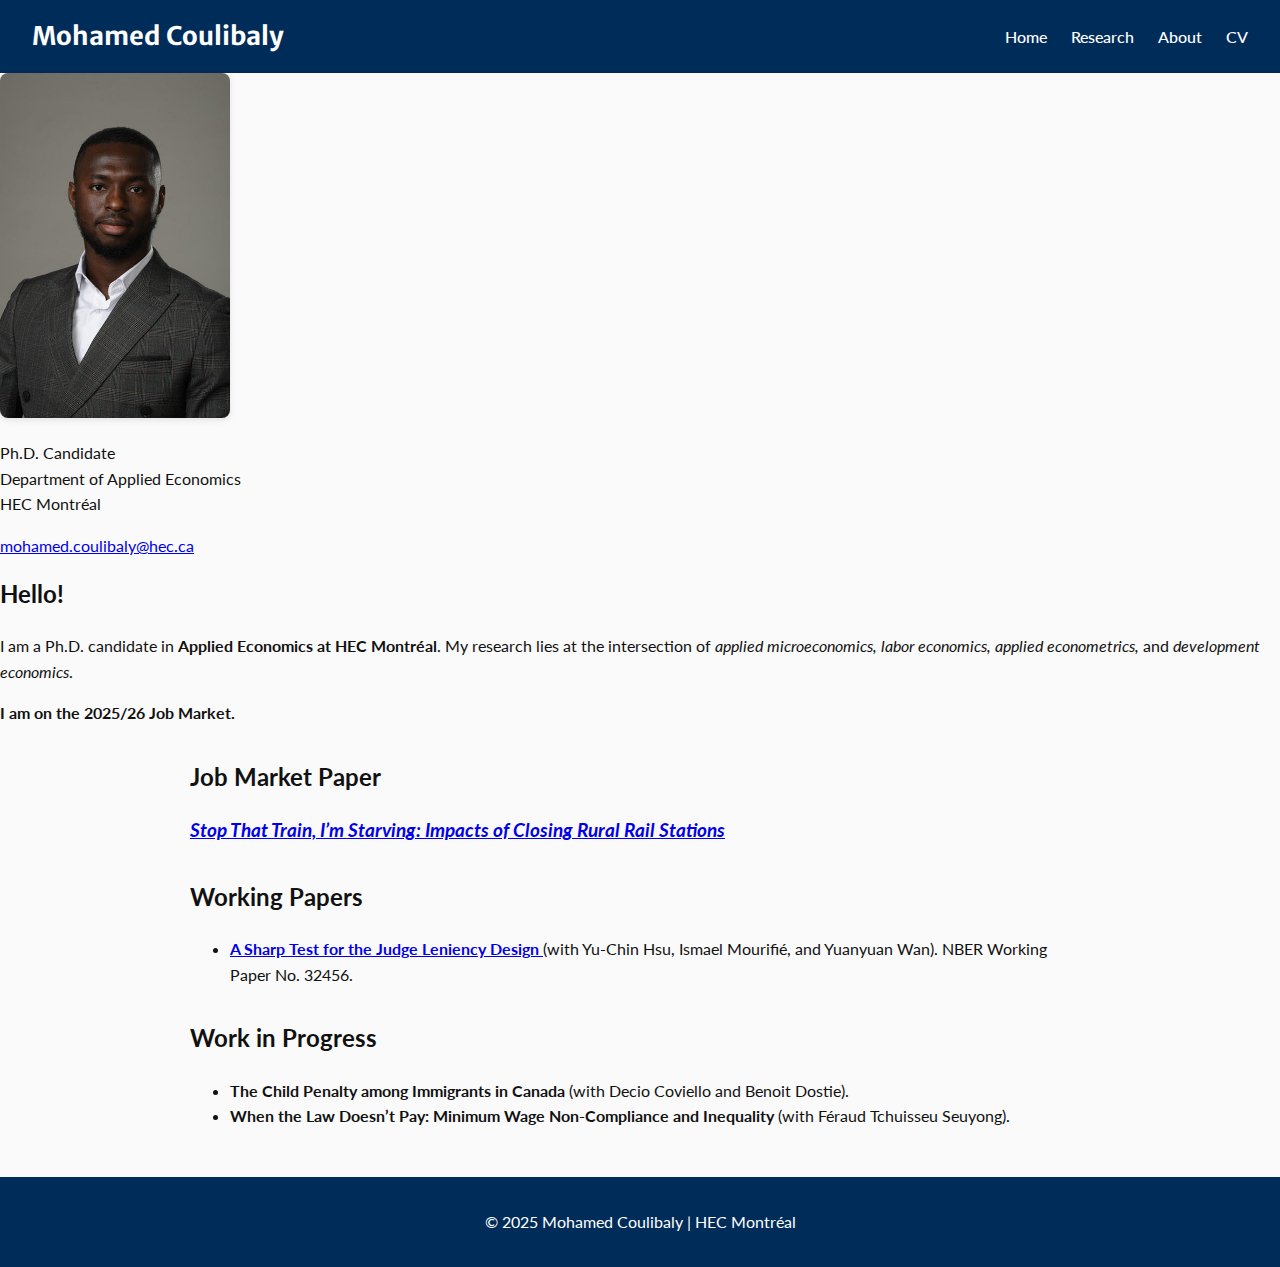
<file: index.html>
<!DOCTYPE html>
<html lang="en">
<head>
  <meta charset="UTF-8">
  <title>Mohamed Coulibaly – Job Market Candidate</title>
  <meta name="description" content="Mohamed Coulibaly — Ph.D. Candidate in Economics at HEC Montréal. Job Market 2025/26.">
  <meta name="viewport" content="width=device-width, initial-scale=1.0">
  <meta name="author" content="Mohamed Coulibaly">
<meta property="og:title" content="Mohamed Coulibaly – Ph.D. Candidate, HEC Montréal">
<meta property="og:description" content="Research in applied microeconomics, labor economics, and development economics. On the 2025/26 Job Market.">
<meta property="og:type" content="website">
<meta property="og:url" content="https://mocoul.github.io/">
<meta property="og:image" content="https://mocoul.github.io/images/mohamed-coulibaly.jpg">
<meta name="google-site-verification" content="googlef4795e72d76a3dc6.html" />
  <link href="https://fonts.googleapis.com/css2?family=Lato:wght@300;400;700&family=Merriweather+Sans:wght@600&display=swap" rel="stylesheet">
  <link rel="stylesheet" href="style.css">
</head>

<body>
  <!-- ===== Header Navigation ===== -->
  <header>
    <nav class="navbar">
      <h1 class="site-title">Mohamed Coulibaly</h1>
      <ul class="nav-links">
        <li><a href="index.html" class="active">Home</a></li>
        <li><a href="research.html">Research</a></li>
        <li><a href="about.html">About</a></li>
        <li><a href="cv.html">CV</a></li>
      </ul>
    </nav>
  </header>



<main class="layout">
  <!-- Left sidebar (photo + info) -->
  <aside class="sidebar">
    <img src="./images/mohamed-coulibaly.jpg" alt="Mohamed Coulibaly" class="portrait">
    <div class="side-info">
     <!-- <h2>Mohamed Coulibaly</h2> -->
      <p>Ph.D. Candidate<br>
      Department of Applied Economics<br>
      HEC Montréal</p>
      <p><a href="mailto:mohamed.coulibaly@hec.ca">mohamed.coulibaly@hec.ca</a></p>
    </div>
  </aside>

  <!-- Right content area -->
  <section class="main-content">
    <div class="bio">
      <h2>Hello!</h2>
      <p>
        I am a Ph.D. candidate in <strong>Applied Economics at HEC Montréal</strong>.
        My research lies at the intersection of <em>applied microeconomics, labor economics,
        applied econometrics,</em> and <em>development economics</em>.
      </p>
      <p><strong>I am on the 2025/26 Job Market.</strong></p>
    </div>

    <!-- Keep your rest as is -->
    <section id="jmp" class="section">
      <h2>Job Market Paper</h2>
      <h3>
        <a href="https://www.dropbox.com/scl/fi/26r6i98ah27qerysyu2ei/JMP_Draft_Mohamed_Coulibaly_2025.pdf?rlkey=z617biazezkp6tlp3cvihxuh5&e=1&st=27g0m7yl&dl=0"
           target="_blank" class="paper-link">
           <em>Stop That Train, I’m Starving: Impacts of Closing Rural Rail Stations</em>
        </a>
      </h3>
      <p> </p>
    </section>

    <!-- other sections ... -->

    <!-- === Research Section (condensed) === -->
     <section id="research" class="section">
      <h2>Working Papers</h2>
      <ul>
        <li>
          <a href="https://www.nber.org/papers/w32456" target="_blank">
            <strong>A Sharp Test for the Judge Leniency Design</strong>
          </a>
          (with Yu-Chin Hsu, Ismael Mourifié, and Yuanyuan Wan). NBER Working Paper No. 32456.
        </li>
      </ul>
     </section>

     <!-- === Research Section (condensed) === -->
      <section id="research" class="section">
        <h2>Work in Progress</h2>
        <ul>
          <li><strong>The Child Penalty among Immigrants in Canada</strong> (with Decio Coviello and Benoit Dostie).</li>
          <li><strong>When the Law Doesn’t Pay: Minimum Wage Non-Compliance and Inequality</strong> (with Féraud Tchuisseu Seuyong).</li>
        </ul>
      </section>


  </section>
</main>



<!-- ===== Footer ===== --> 
 <footer> 
  <p>© 2025 Mohamed Coulibaly | HEC Montréal</p> 
</footer> 
</body> 
</html>
</file>
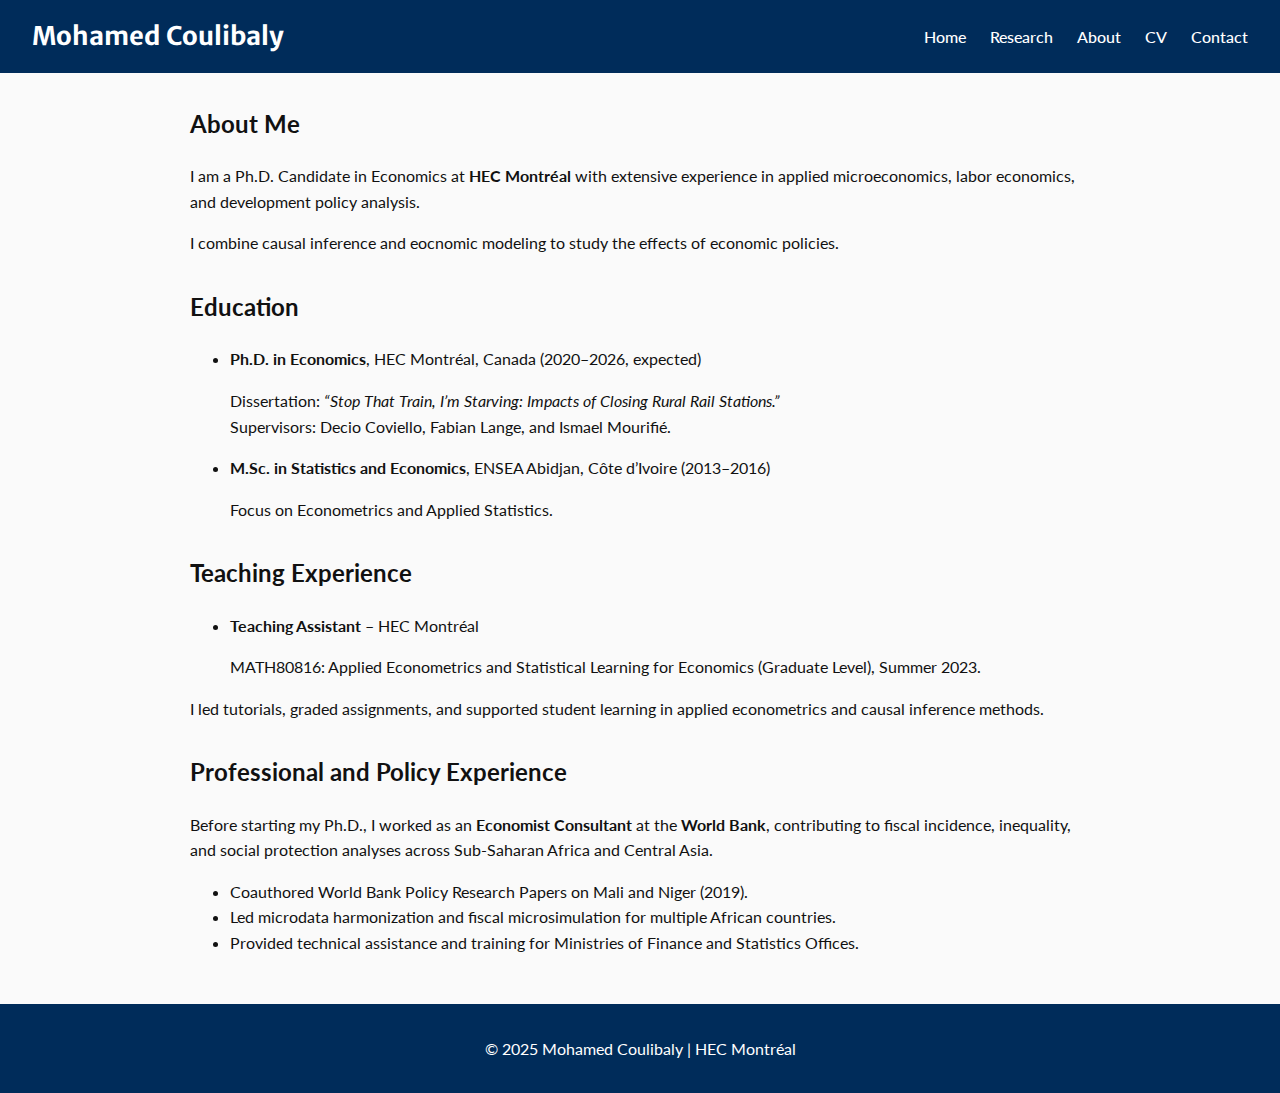
<file: about.html>
<!DOCTYPE html>
<html lang="en">
<head>
  <meta charset="UTF-8">
  <title>About – Mohamed Coulibaly</title>
  <meta name="description" content="About Mohamed Coulibaly – Ph.D. Candidate in Economics at HEC Montréal.">
  <meta name="viewport" content="width=device-width, initial-scale=1.0">

  <!-- Fonts and Styles -->
  <link href="https://fonts.googleapis.com/css2?family=Lato:wght@300;400;700&family=Merriweather+Sans:wght@600&display=swap" rel="stylesheet">
  <link rel="stylesheet" href="style.css">
</head>

<body>
  <!-- ===== Header Navigation ===== -->
  <header>
    <nav class="navbar">
      <h1 class="site-title">Mohamed Coulibaly</h1>
      <ul class="nav-links">
        <li><a href="index.html">Home</a></li>
        <li><a href="research.html">Research</a></li>
        <li><a href="about.html" class="active">About</a></li>
        <li><a href="cv.html">CV</a></li>
        <li><a href="mailto:mohamed.coulibaly@hec.ca">Contact</a></li>
      </ul>
    </nav>
  </header>

  <!-- ===== Main Content ===== -->
  <main class="content">

    <section class="section">
      <h2>About Me</h2>
      <p>
        I am a Ph.D. Candidate in Economics at <strong>HEC Montréal</strong> with extensive
        experience in applied microeconomics, labor economics, and development policy analysis. 
        <!-- My research
        focuses on how infrastructure and policy shocks affect welfare, labor allocation, and inequality in
        developing countries.-->
      </p>
      <p>
        I combine causal inference and eocnomic modeling to study the effects of
        economic policies.
        <!-- — from railway closures in Côte d’Ivoire to child penalties among immigrants in
        Canada.-->
      </p>
    </section>

    <!-- === Education Section === -->
    <section class="section">
      <h2>Education</h2>
      <ul>
        <li><strong>Ph.D. in Economics</strong>, HEC Montréal, Canada (2020–2026, expected)</li>
        <p>Dissertation: <em>“Stop That Train, I’m Starving: Impacts of Closing Rural Rail Stations.”</em><br>
        Supervisors: Decio Coviello, Fabian Lange, and Ismael Mourifié.</p>

        <li><strong>M.Sc. in Statistics and Economics</strong>, ENSEA Abidjan, Côte d’Ivoire (2013–2016)</li>
        <p>Focus on Econometrics and Applied Statistics.</p>
      </ul>
    </section>

    <!-- === Teaching Section === -->
    <section class="section">
      <h2>Teaching Experience</h2>
      <ul>
        <li><strong>Teaching Assistant</strong> – HEC Montréal</li>
        <p>MATH80816: Applied Econometrics and Statistical Learning for Economics (Graduate Level), Summer 2023.</p>
      </ul>
      <p>I led tutorials, graded assignments, and supported student learning in applied econometrics and causal inference methods.</p>
    </section>

    <!-- === Professional Experience Section === -->
    <section class="section">
      <h2>Professional and Policy Experience</h2>
      <p>
        Before starting my Ph.D., I worked as an <strong>Economist Consultant</strong> at the <strong>World Bank</strong>,
        contributing to fiscal incidence, inequality, and social protection analyses across Sub-Saharan Africa and
        Central Asia.
      </p>
      <ul>
        <li>Coauthored World Bank Policy Research Papers on Mali and Niger (2019).</li>
        <li>Led microdata harmonization and fiscal microsimulation for multiple African countries.</li>
        <li>Provided technical assistance and training for Ministries of Finance and Statistics Offices.</li>
      </ul>
    </section>

    <!-- === Awards and Fellowships === -->
     <!--
    <section class="section">
      <h2>Fellowships and Awards</h2>
      <ul>
        <li>Excellence Scholarship for Foreign Students (PBEEE), 2023–2026</li>
        <li>Doctoral Training Scholarship – FRQSC, 2023–2026</li>
        <li>Boucaro Foundation Scholarship, HEC Montréal, 2021</li>
        <li>Doctoral Admission Funding and Tuition Waiver, HEC Montréal, 2020–2025</li>
        <li>Finalist, Best Paper – INFER Conference, 2019</li>
        <li>World Bank VP’s Program for African Statistical Schools, 2018–2020</li>
      </ul>
    </section>
    -->
  </main>

  <!-- ===== Footer ===== -->
  <footer>
    <p>© 2025 Mohamed Coulibaly | HEC Montréal</p>
  </footer>
</body>
</html>
</file>
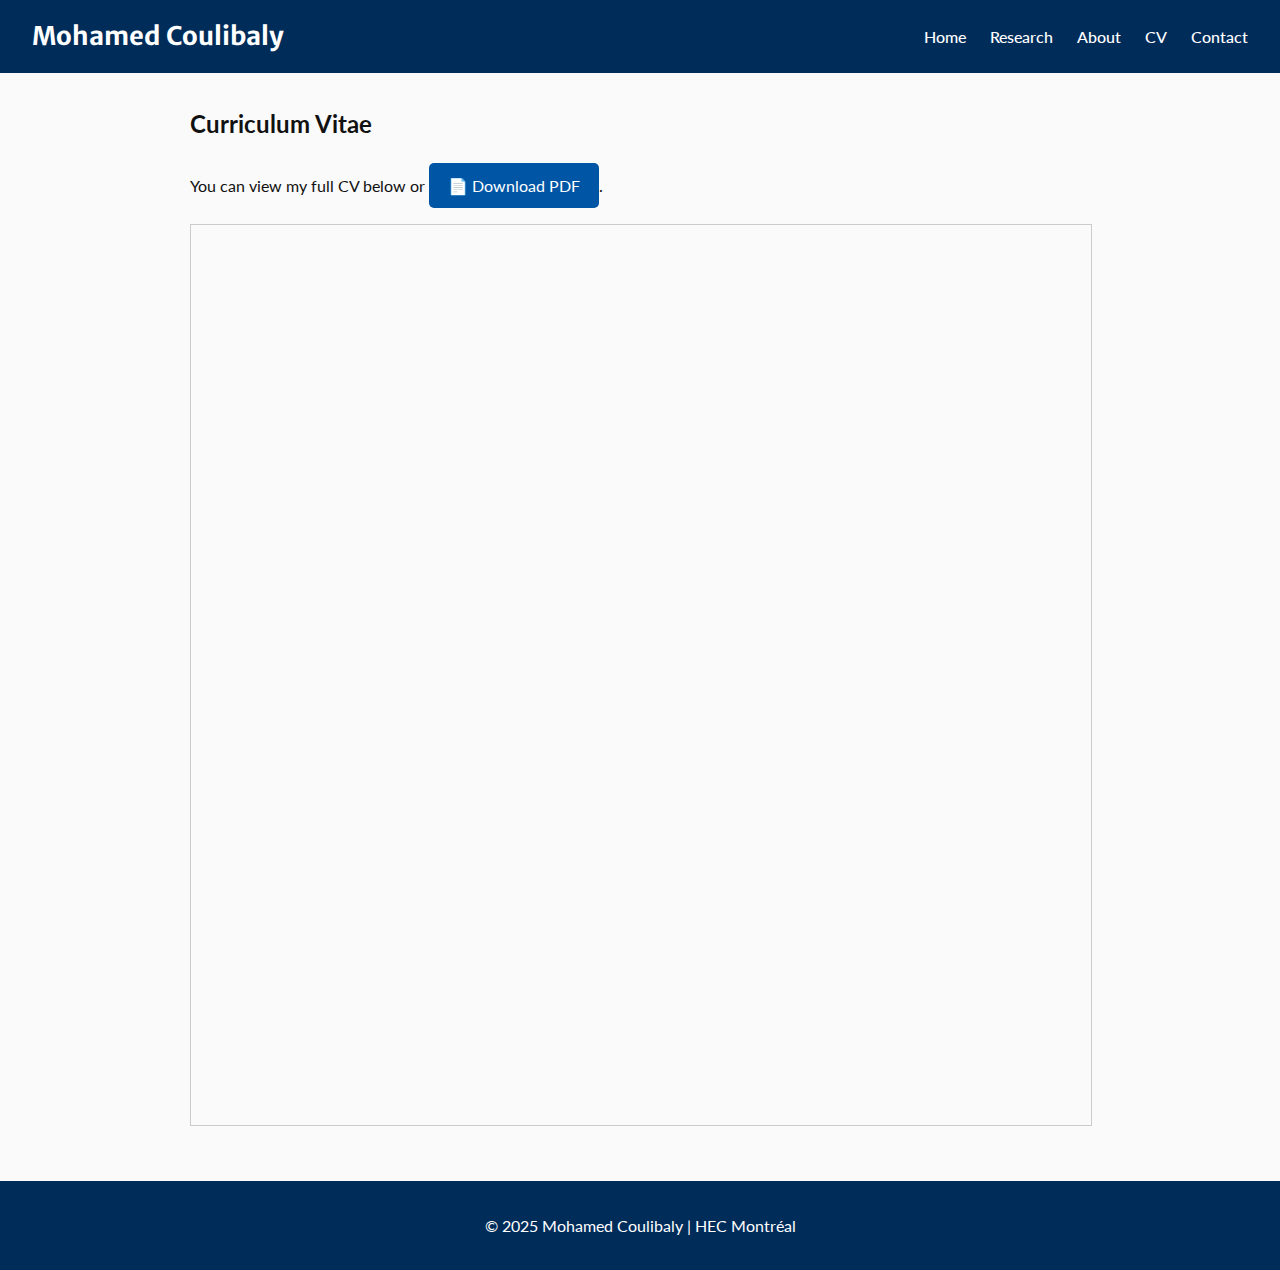
<file: cv.html>
<!DOCTYPE html>
<html lang="en">
<head>
  <meta charset="UTF-8">
  <title>CV – Mohamed Coulibaly</title>
  <meta name="description" content="Curriculum Vitae of Mohamed Coulibaly – Ph.D. Candidate in Economics at HEC Montréal.">
  <meta name="viewport" content="width=device-width, initial-scale=1.0">

  <!-- Fonts and CSS -->
  <link href="https://fonts.googleapis.com/css2?family=Lato:wght@300;400;700&family=Merriweather+Sans:wght@600&display=swap" rel="stylesheet">
  <link rel="stylesheet" href="style.css">
</head>

<body>
  <!-- ===== Header ===== -->
  <header>
    <nav class="navbar">
      <h1 class="site-title">Mohamed Coulibaly</h1>
      <ul class="nav-links">
        <li><a href="index.html">Home</a></li>
        <li><a href="research.html">Research</a></li>
        <li><a href="about.html">About</a></li>
        <li><a href="cv.html" class="active">CV</a></li>
        <li><a href="mailto:mohamed.coulibaly@hec.ca">Contact</a></li>
      </ul>
    </nav>
  </header>

  <!-- ===== CV Content ===== -->
  <main class="content">
    <section class="section">
      <h2>Curriculum Vitae</h2>
      <p>You can view my full CV below or <a href="./files/CV_Mohamed_Coulibaly.pdf" class="button" target="_blank">📄 Download PDF</a>.</p>
      
      <!-- Embedded PDF Viewer -->
      <div class="pdf-container">
        <iframe src="./files/CV_Mohamed_Coulibaly.pdf#view=FitH" width="100%" height="900px" style="border:1px solid #ccc;">
          This browser does not support PDFs. Please download the CV using the link above.
        </iframe>
      </div>
    </section>
  </main>

  <!-- ===== Footer ===== -->
  <footer>
    <p>© 2025 Mohamed Coulibaly | HEC Montréal</p>
  </footer>
</body>
</html>
</file>
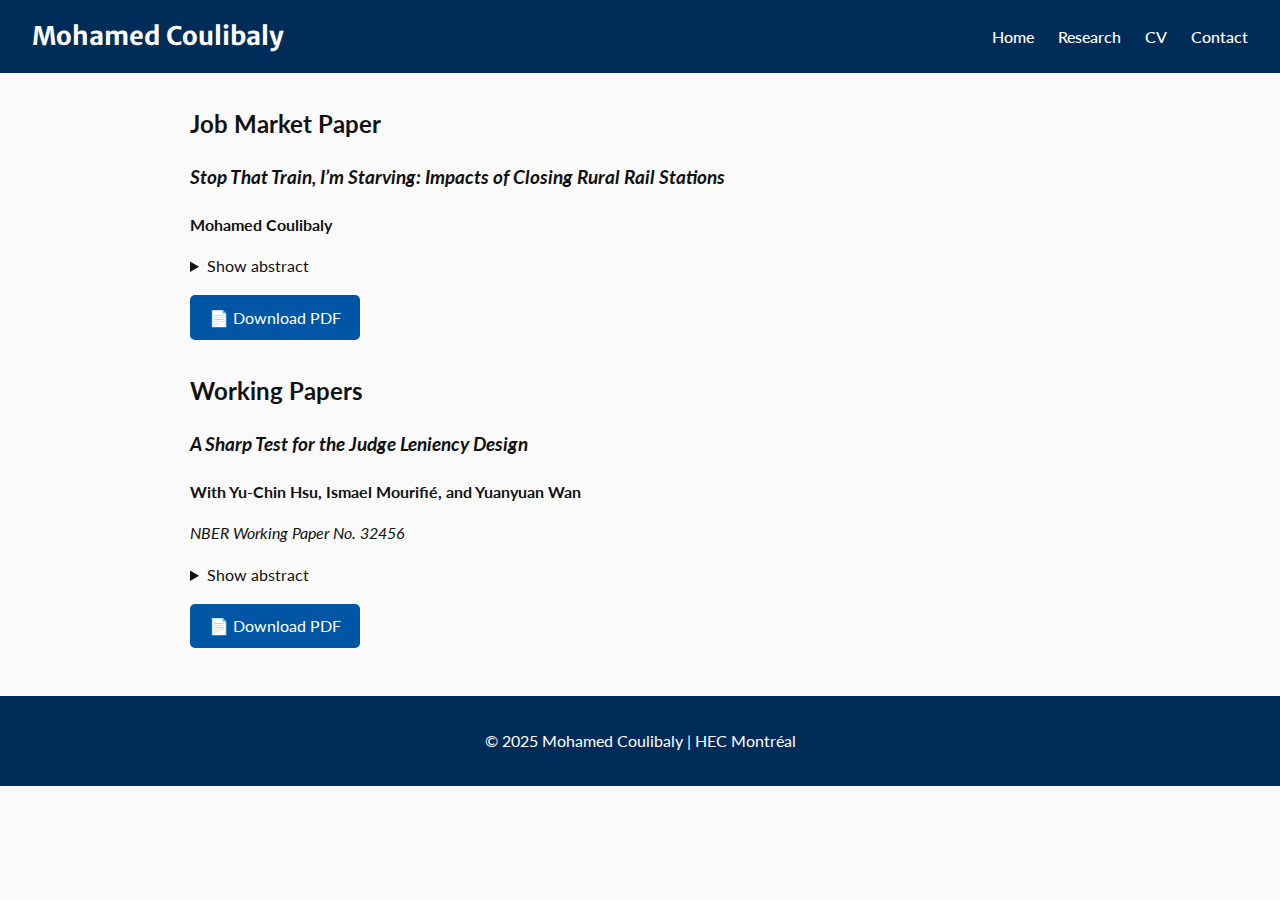
<file: research.html>
<!DOCTYPE html>
<html lang="en">
<head>
  <meta charset="UTF-8">
  <title>Research – Mohamed Coulibaly</title>
  <meta name="description" content="Research by Mohamed Coulibaly – Ph.D. Candidate in Economics at HEC Montréal.">
  <meta name="viewport" content="width=device-width, initial-scale=1.0">

  <!-- Google Fonts -->
  <link href="https://fonts.googleapis.com/css2?family=Lato:wght@300;400;700&family=Merriweather+Sans:wght@600&display=swap" rel="stylesheet">
  <!-- Shared stylesheet -->
  <link rel="stylesheet" href="style.css">
</head>

<body>
  <!-- ===== Header Navigation (same as index) ===== -->
  <header>
    <nav class="navbar">
      <h1 class="site-title">Mohamed Coulibaly</h1>
      <ul class="nav-links">
        <li><a href="index.html">Home</a></li>
        <li><a href="research.html" class="active">Research</a></li>
        <li><a href="./files/CV_Mohamed_Coulibaly.pdf" target="_blank">CV</a></li>
        <li><a href="mailto:mohamed.coulibaly@hec.ca">Contact</a></li>
      </ul>
    </nav>
  </header>

  <!-- ===== Main Research Content ===== -->
  <main class="content">
    <section class="section">
      <h2>Job Market Paper</h2>

      <!-- Paper Card -->
      <article class="paper-card">
        <h3><em>Stop That Train, I’m Starving: Impacts of Closing Rural Rail Stations</em></h3>
        <p><strong>Mohamed Coulibaly</strong></p>

        <!-- Expandable Abstract -->
        <details>
          <summary>Show abstract</summary>
          <p>
            I exploit Côte d’Ivoire’s 2011 post-presidential-election crisis as a natural experiment to document the effects of closing rural rail stations.
            Using nationally representative household microdata, I find sizable declines in per-capita spending and consumption 
            in rural southern areas where stations were closed relative to adjacent areas that were never served by rail.
            These declines coincide with a reallocation of workers from higher-paying nonfarm sectors into lower-productivity family work.
            I use a Roy model with unobservable heterogeneous returns and mobility costs to rationalize these findings and recover marginal nonfarm returns.
            I show that the welfare gains from reopening rural rail stations exceed operating costs but decline as coverage expands.
            Spatially targeted reopenings of a subset of the closed stations generate nearly the same welfare gains as full network restoration, implying a benefit–cost ratio almost twice as high.
          </p>
        </details>
        <p>
          <a href="https://www.nber.org/papers/w32456" target="_blank" class="button">📄 Download PDF</a>
          <!-- You can also add: <a href="#" class="button">🎥 Slides</a> -->
        </p>
      </article>
    </section>

    <!-- Working Papers Section -->
    <section class="section">
      <h2>Working Papers</h2>

      <article class="paper-card">
        <h3><em>A Sharp Test for the Judge Leniency Design</em></h3>
        <p><strong>With Yu-Chin Hsu, Ismael Mourifié, and Yuanyuan Wan</strong></p>
        <p><em>NBER Working Paper No. 32456</em></p>

        <details>
          <summary>Show abstract</summary>
          <p>
            We propose a new specification test to assess the validity of the judge leniency design.
            The test exploits all information in the data distribution to detect violations of the core
            assumptions and is asymptotically sharp and consistent. When validity is rejected,
            we propose a partial-monotonicity and exclusion approach that allows recovery of the
            Marginal Treatment Effect (MTE). Monte Carlo simulations show that our sharp test
            outperforms existing non-sharp tests. We apply it to U.S. criminal data (Stevenson, 2018),
            finding violations in three crime categories: robbery, drug selling, and drug possession.
          </p>
        </details>
        <p>
          <a href="https://www.nber.org/papers/w32456" target="_blank" class="button">📄 Download PDF</a>
        </p>
      </article>
    </section>

    <!-- Work in Progress Section -->
     <!--
    <section class="section">
      <h2>Work in Progress</h2>

      <article class="paper-card">
        <h3><em>The Child Penalty among Immigrants in Canada</em></h3>
        <p><strong>With Decio Coviello and Benoit Dostie</strong></p>
        <details>
          <summary>Show abstract</summary>
          <p>
            This project investigates the heterogeneity in child penalties among immigrants in Canada,
            focusing on the role of country-of-origin gender norms, age at migration, and exposure to
            Quebec’s Parental Insurance Plan. Using matched administrative data, we quantify how
            cultural and policy contexts interact to shape long-run gender earnings gaps.
          </p>
        </details>
      </article>

      <article class="paper-card">
        <h3><em>When the Law Doesn’t Pay: Minimum Wage Non-Compliance and Inequality</em></h3>
        <p><strong>With Féraud Tchuisseu Seuyong</strong></p>
        <details>
          <summary>Show abstract</summary>
          <p>
            We study the determinants and distributional consequences of minimum wage non-compliance
            in Sub-Saharan Africa. Using matched household-enterprise data, we document large rates of
            underpayment and assess how enforcement gaps contribute to income inequality and poverty.
          </p>
        </details>
      </article>
    </section>
    -->

    <!-- Policy Work Section -->
     <!--
    <section class="section">
      <h2>Policy and Applied Research</h2>

      <article class="paper-card">
        <h3><em>The Redistributive Effects of Fiscal Policy in Mali and Niger</em></h3>
        <p><strong>With T. Hounsa and A. Sanoh</strong> – World Bank Policy Research Paper No. 8887 (2019)</p>
        <details>
          <summary>Show abstract</summary>
          <p>
            We assess how fiscal policy affects income inequality and poverty in Mali and Niger
            using the CEQ framework. Results highlight the limited redistributive power of indirect
            taxes and the importance of targeted cash transfers.
          </p>
        </details>
        <p><a href="https://documents.worldbank.org/en/307791560775408803" target="_blank" class="button">📄 Read Paper</a></p>
      </article>
    </section>
    -->
  </main>

  <!-- ===== Footer ===== -->
  <footer>
    <p>© 2025 Mohamed Coulibaly | HEC Montréal</p>
  </footer>
</body>
</html>
</file>
<file: style.css>
/* === General Reset and Fonts === */
body {
  margin: 0;
  font-family: 'Lato', sans-serif;
  color: #111;
  background-color: #fafafa;
  line-height: 1.6;
}

/* === Navigation Bar === */
.navbar {
  display: flex;
  justify-content: space-between;
  align-items: center;
  background-color: #002c5a; /* HEC Blue */
  color: #fff;
  padding: 1rem 2rem;
}

.site-title {
  font-family: 'Merriweather Sans', sans-serif;
  font-size: 1.6rem;
  margin: 0;
}

.nav-links {
  list-style: none;
  display: flex;
  gap: 1.5rem;
  margin: 0;
  padding: 0;
}

.nav-links a {
  color: #fff;
  text-decoration: none;
  font-weight: 500;
}

.nav-links a:hover {
  text-decoration: underline;
}

/* === Layout and Sections === */
.section {
  max-width: 900px;
  margin: 2rem auto;
  padding: 0 1rem;
}

/* === About Section === */
#about {
  display: flex;
  align-items: center;
  flex-wrap: wrap;
  gap: 2rem;
}

.portrait {
  width: 230px;
  height: auto;
  border-radius: 8px;
  box-shadow: 0 2px 6px rgba(0,0,0,0.1);
}

.bio h2 {
  margin-top: 0;
}

/* === Buttons === */
.button {
  display: inline-block;
  background-color: #0055A4;
  color: #fff;
  text-decoration: none;
  padding: 0.6rem 1.2rem;
  border-radius: 5px;
  transition: background-color 0.2s ease;
}

.button:hover {
  background-color: #003f7f;
}

/* === Footer === */
footer {
  text-align: center;
  background-color: #002c5a;
  color: #fff;
  padding: 1rem 0;
  margin-top: 3rem;
}

/* === Responsive Design for Mobile === */
@media (max-width: 768px) {
  .navbar {
    flex-direction: column;
    text-align: center;
  }
  #about {
    flex-direction: column;
    align-items: center;
  }
  .portrait {
    width: 180px;
  }
}
</file>
